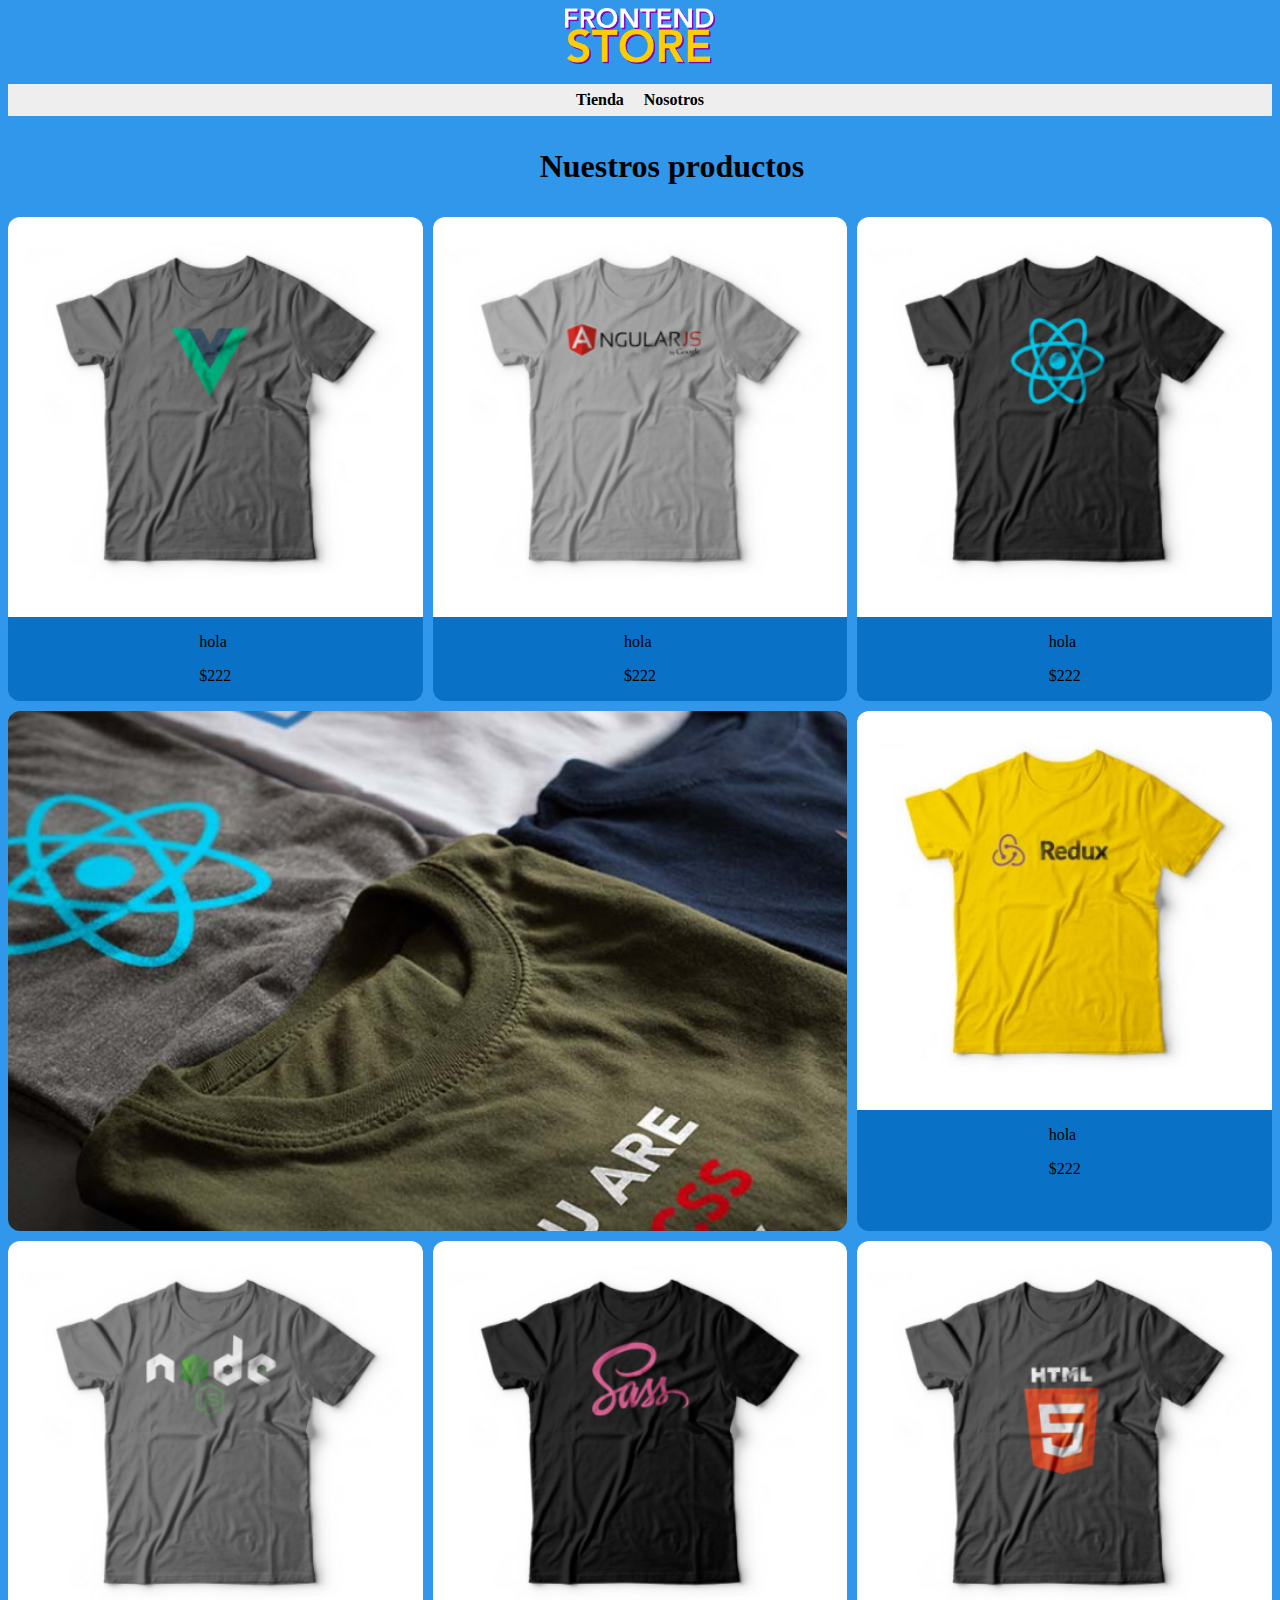
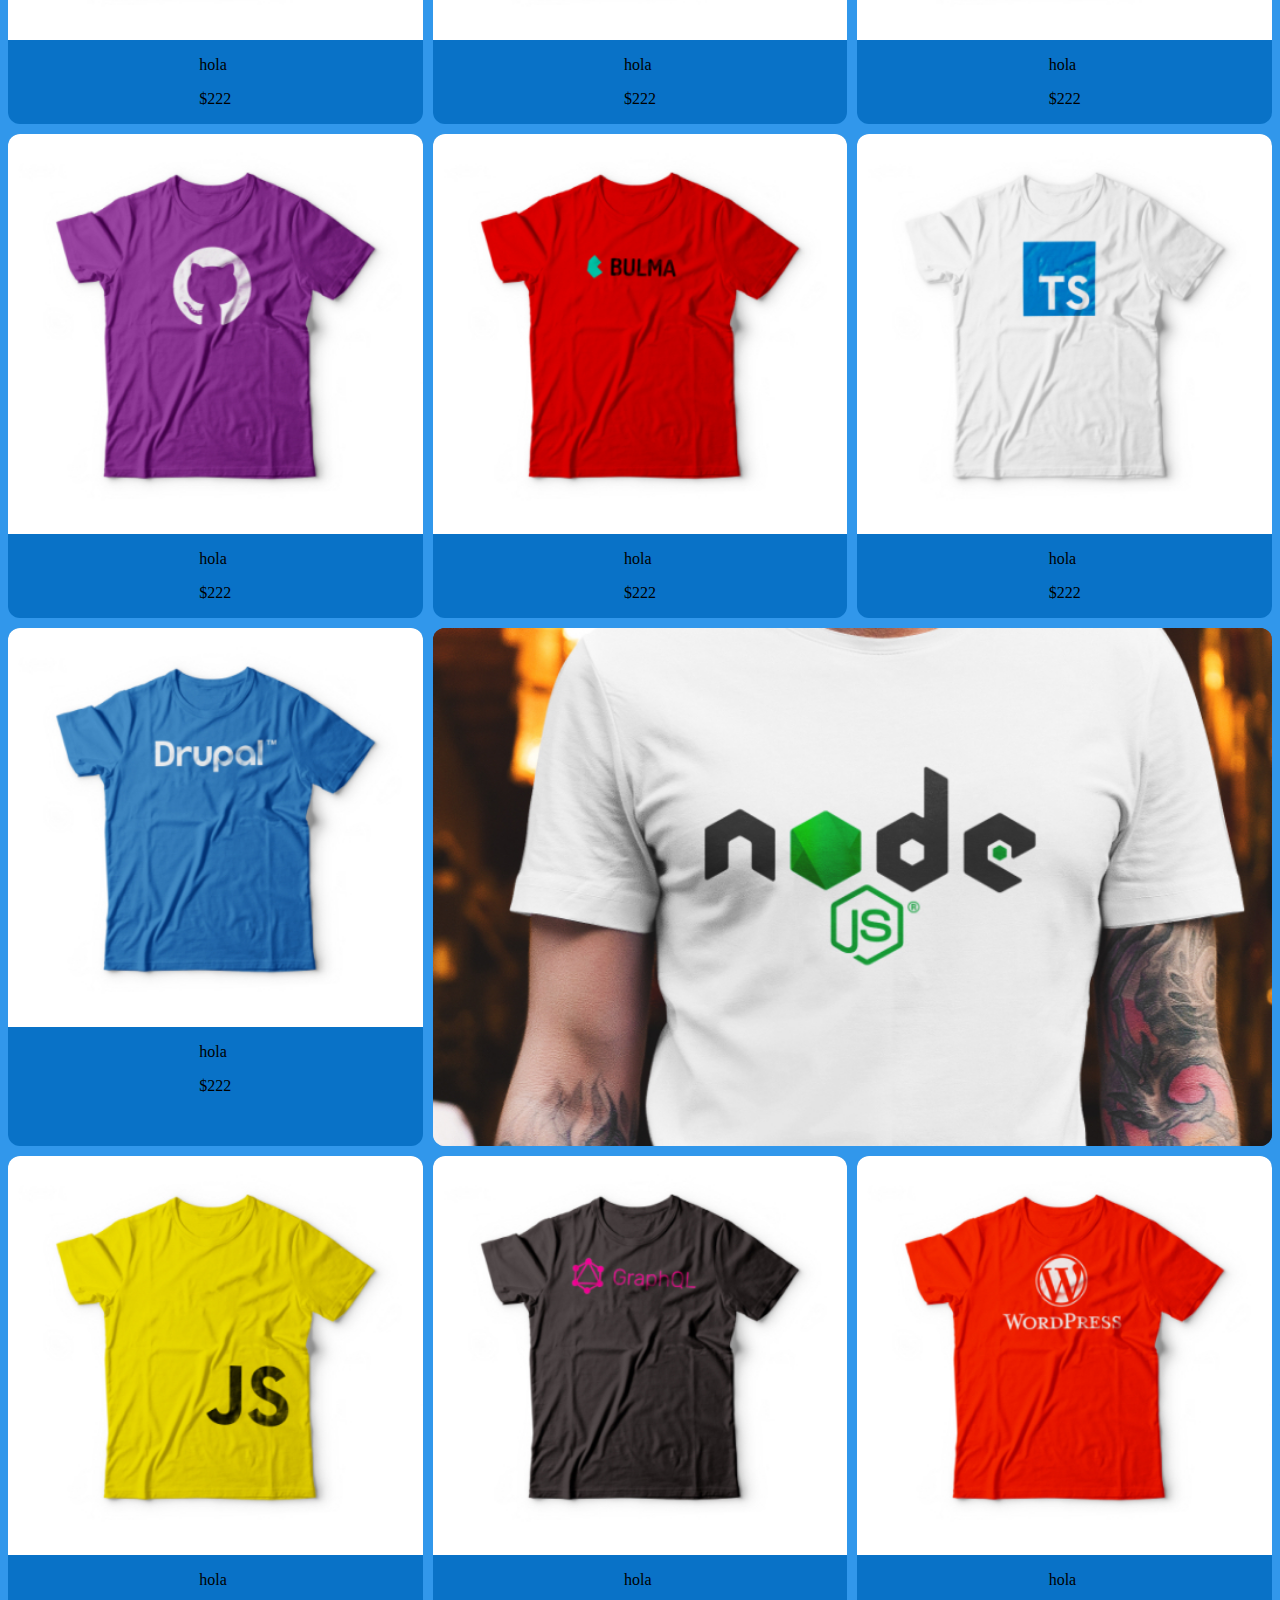
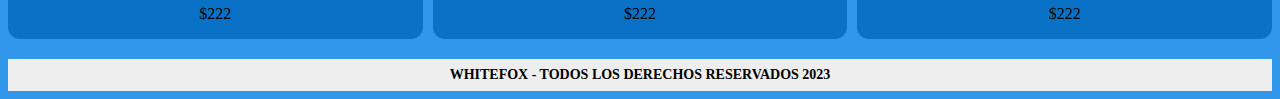
<file: tienda-camisas/index.html>
<html>
    <body>
        <head>
            <meta name="viewport" content="width=device-width, initial-scale=1.0">
            <title>whitefox | tienda de ropa </title>
            <link rel="icon" href="https://avatars.githubusercontent.com/u/118095052?v=4">
            <link rel="stylesheet" href="./estilos.css">
        </head>
        <header>
            <a class="img-logo" href="./index.html">
                <img src="./img/logo.png" alt="logo-tienda">
            </a>
            <nav>
                <a href="./index.html" class="link-tienda">Tienda</a>
                <a href="./nosotros.html" class="link-tienda">Nosotros</a>
            </nav>
        </header>
        <div class="container-tienda">
            <h1>Nuestros productos</h1>
            <div class="container-cards-prd">
                    <a href="./producto.html" class="producto">
                        <img class="producto-imagen" src="./img/1.jpg" alt="">
                        <div class="producto-text">
                            <p class="titulo-producto">hola</p>
                            <p class="precio-prd">$222</p>
                        </div>
                    </a>
                    <div class="producto">
                        <img class="producto-imagen" src="./img/2.jpg" alt="">
                        <div class="producto-text">
                            <p class="titulo-producto">hola</p>
                            <p class="precio-prd">$222</p>
                        </div>
                    </div>
                    <div class="producto">
                        <img class="producto-imagen" src="./img/3.jpg" alt="">
                        <div class="producto-text">
                            <p class="titulo-producto">hola</p>
                            <p class="precio-prd">$222</p>
                        </div>
                    </div>
                    <div class="producto-destacada">
                        <img class="producto-imagen" src="./img/grafico1.jpg" alt="">
                    </div>
                    <div class="producto">
                        <img class="producto-imagen" src="./img/4.jpg" alt="">
                        <div class="producto-text">
                            <p class="titulo-producto">hola</p>
                            <p class="precio-prd">$222</p>
                        </div>
                    </div>
                    <div class="producto">
                        <img class="producto-imagen" src="./img/5.jpg" alt="">
                        <div class="producto-text">
                            <p class="titulo-producto">hola</p>
                            <p class="precio-prd">$222</p>
                        </div>
                    </div>
                    <div class="producto">
                        <img class="producto-imagen" src="./img/6.jpg" alt="">
                        <div class="producto-text">
                            <p class="titulo-producto">hola</p>
                            <p class="precio-prd">$222</p>
                        </div>
                    </div>
                    <div class="producto">
                        <img class="producto-imagen" src="./img/7.jpg" alt="">
                        <div class="producto-text">
                            <p class="titulo-producto">hola</p>
                            <p class="precio-prd">$222</p>
                        </div>
                    </div>
                    <div class="producto">
                        <img class="producto-imagen" src="./img/8.jpg" alt="">
                        <div class="producto-text">
                            <p class="titulo-producto">hola</p>
                            <p class="precio-prd">$222</p>
                        </div>
                    </div>
                    <div class="producto">
                        <img class="producto-imagen" src="./img/9.jpg" alt="">
                        <div class="producto-text">
                            <p class="titulo-producto">hola</p>
                            <p class="precio-prd">$222</p>
                        </div>
                    </div>
                    <div class="producto">
                        <img class="producto-imagen" src="./img/10.jpg" alt="">
                        <div class="producto-text">
                            <p class="titulo-producto">hola</p>
                            <p class="precio-prd">$222</p>
                        </div>
                    </div>
                    <div class="producto-destacada-2">
                        <img class="producto-imagen" src="./img/grafico2.jpg" alt="">
                    </div>
                    <div class="producto">
                        <img class="producto-imagen" src="./img/11.jpg" alt="">
                        <div class="producto-text">
                            <p class="titulo-producto">hola</p>
                            <p class="precio-prd">$222</p>
                        </div>
                    </div>
                    <div class="producto">
                        <img class="producto-imagen" src="./img/12.jpg" alt="">
                        <div class="producto-text">
                            <p class="titulo-producto">hola</p>
                            <p class="precio-prd">$222</p>
                        </div>
                    </div>
                    <div class="producto">
                        <img class="producto-imagen" src="./img/13.jpg" alt="">
                        <div class="producto-text">
                            <p class="titulo-producto">hola</p>
                            <p class="precio-prd">$222</p>
                        </div>
                    </div>
                    <div class="producto">
                        <img class="producto-imagen" src="./img/14.jpg" alt="">
                        <div class="producto-text">
                            <p class="titulo-producto">hola</p>
                            <p class="precio-prd">$222</p>
                        </div>
                    </div>
                    
            </div>
        </div>

        
        <footer>
            <h2>WHITEFOX - TODOS LOS DERECHOS RESERVADOS 2023</h2>
        </footer>
    </body>
</html>
</file>
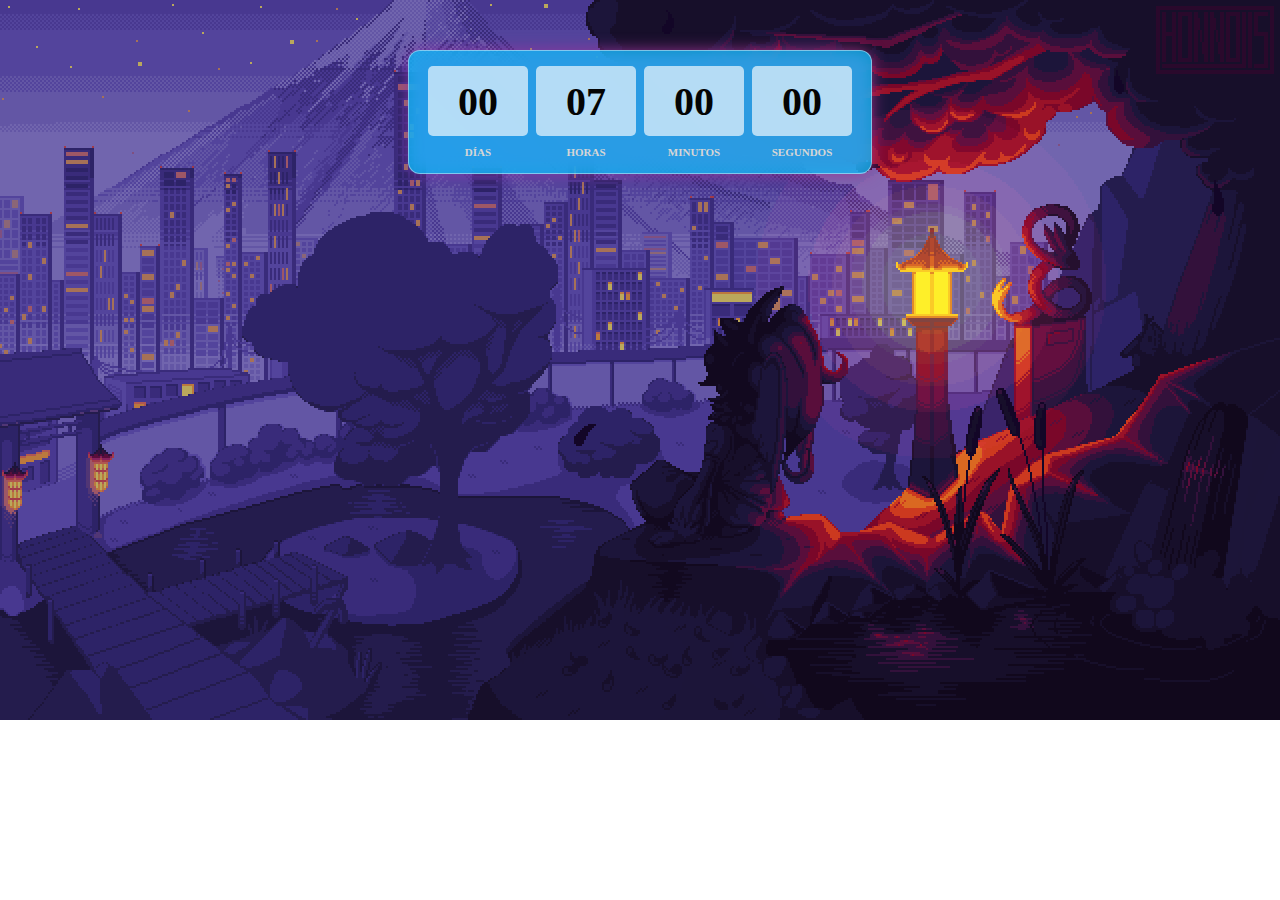
<file: temporizador/temporizador.html>
<!DOCTYPE html>
<html lang="en">
<head>
    <meta charset="UTF-8">
    <meta name="viewport" content="width=device-width, initial-scale=1.0">
    <title> Cuenta regresiva (Temporizador) </title>
    <link rel="stylesheet" href="./estilos.css">

</head>
<body>
    <div class="cont-temporizador">
    <div class="linea-cont">
        <div class="bloque">
            <div class="dias" id="dias">00</div>
            <p>DÍAS</p>
        </div>
        <div class="bloque">
            <div class="horas" id="horas">06</div>
            <p>HORAS</p>
        </div>
        <div class="bloque">
            <div class="minutos" id="minutos">49</div>
            <p>MINUTOS</p>
        </div>
        <div class="bloque">
            <div class="segundos" id="segundos">07</div>
            <p>SEGUNDOS</p>
        </div>
        </div>
    </div>
    <script src="./funcion.js"></script>

</body>
</html>
</file>
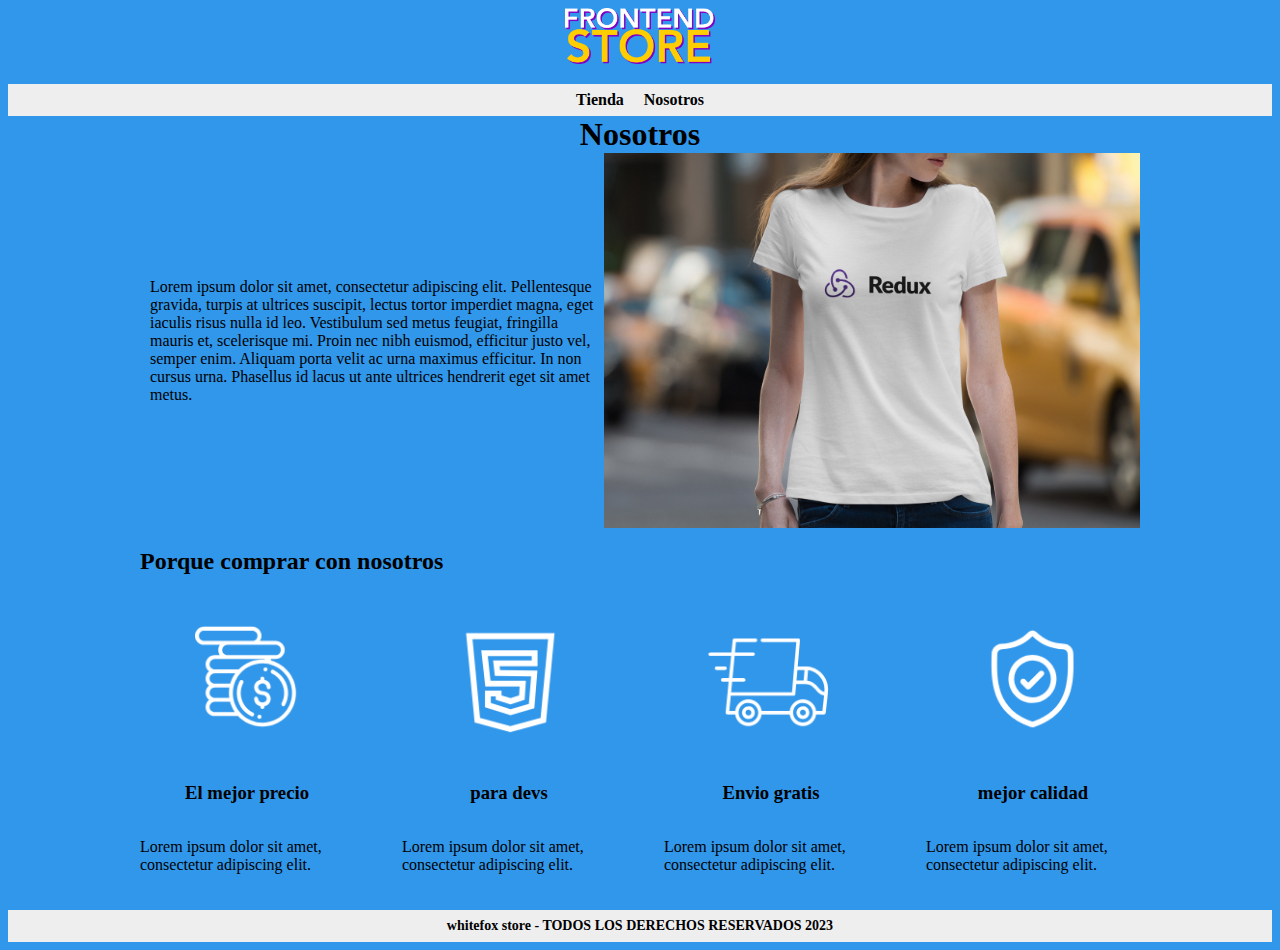
<file: tienda-camisas/nosotros.html>
<html>
    <body>
        <head>
            <meta name="viewport" content="width=device-width, initial-scale=1.0">
            <title>whitefox | tienda de ropa </title>
            <link rel="icon" href="https://avatars.githubusercontent.com/u/118095052?v=4">
            <link rel="stylesheet" href="./estilos.css">
        </head>
        <header>
            <a class="img-logo" href="./index.html">
                <img src="./img/logo.png" alt="logo-tienda">
            </a>
            <nav>
                <a href="./index.html" class="link-tienda">Tienda</a>
                <a href="./nosotros.html" class="link-tienda">Nosotros</a>
            </nav>
        </header>
        <div class="container-nosotros">
            <h1>Nosotros</h1>
            <div class="info-nosotros">
                <div class="nosotros-text">
                    <p>
                        Lorem ipsum dolor sit amet, consectetur adipiscing elit. Pellentesque gravida, turpis at ultrices suscipit, lectus tortor imperdiet magna, eget iaculis risus nulla id leo. Vestibulum sed metus feugiat, fringilla mauris et, scelerisque mi. Proin nec nibh euismod, efficitur justo vel, semper enim. Aliquam porta velit ac urna maximus efficitur. In non cursus urna. Phasellus id lacus ut ante ultrices hendrerit eget sit amet metus. 
                    </p>
                </div>
                <img src="./img/nosotros.jpg" alt="" class="nosotros-img">
            </div>
            <h2>Porque comprar con nosotros</h2>
            <section class="iconos-confianza">
                
                <div class="iconos-nosotros">
                    <img src="./img/icono_1.png" alt="">
                    <h3>El mejor precio</h3>
                    <p>Lorem ipsum dolor sit amet, consectetur adipiscing elit. </p>
                </div>
                <div class="iconos-nosotros">
                    <img src="./img/icono_2.png" alt="">
                    <h3>para devs</h3>
                    <p>Lorem ipsum dolor sit amet, consectetur adipiscing elit. </p>
                </div>
                <div class="iconos-nosotros">
                    <img src="./img/icono_3.png" alt="">
                    <h3>Envio gratis</h3>
                    <p>Lorem ipsum dolor sit amet, consectetur adipiscing elit. </p>
                </div>
                <div class="iconos-nosotros">
                    <img src="./img/icono_4.png" alt="">
                    <h3>mejor calidad</h3>
                    <p>Lorem ipsum dolor sit amet, consectetur adipiscing elit. </p>
                </div>
            </section>
        </div>
        <footer>
            <h2>whitefox store - TODOS LOS DERECHOS RESERVADOS 2023</h2>
        </footer>
    </body>
</html>
</file>
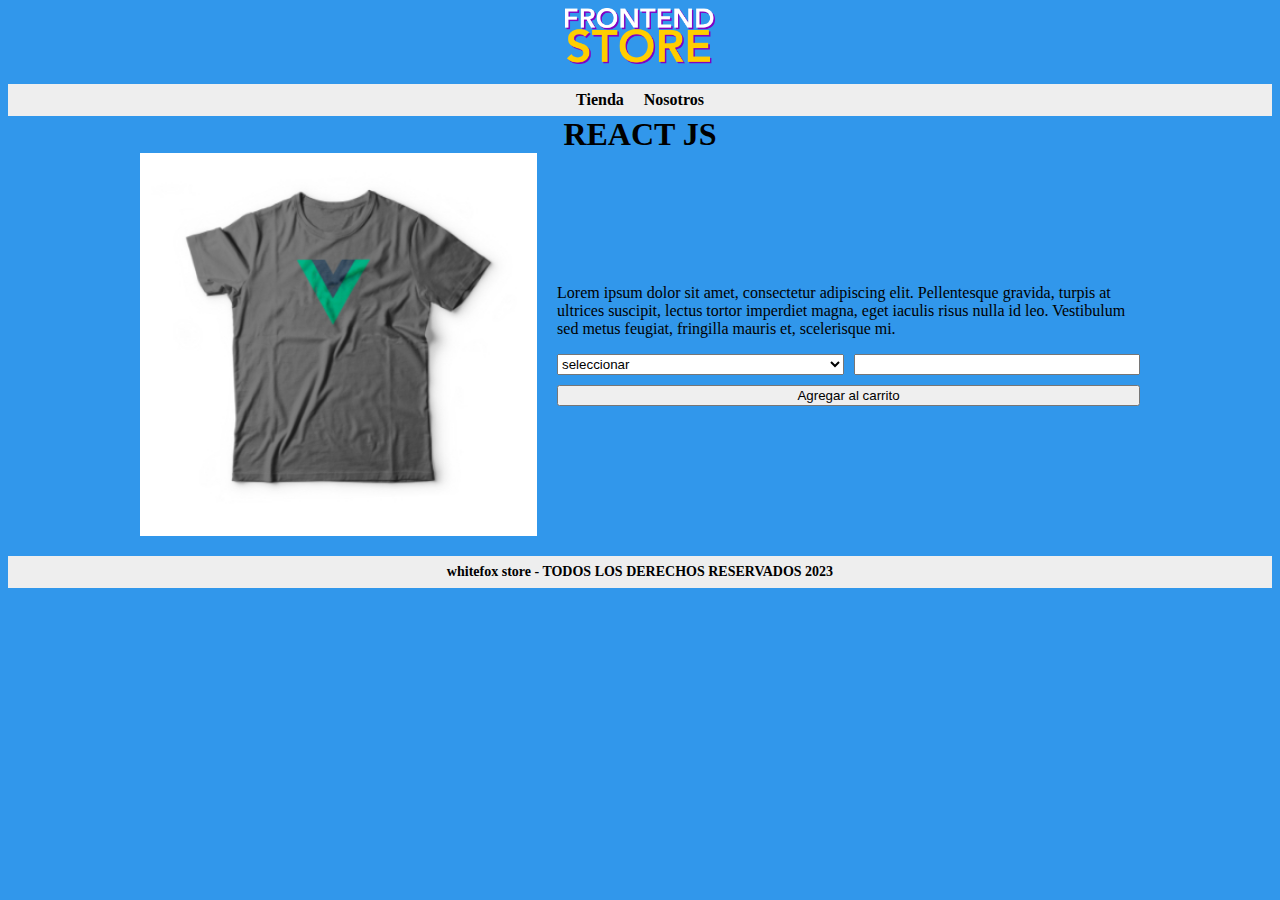
<file: tienda-camisas/producto.html>
<html>
    <body>
        <head>
            <meta name="viewport" content="width=device-width, initial-scale=1.0">
            <title>whitefox | tienda de ropa </title>
            <link rel="icon" href="https://avatars.githubusercontent.com/u/118095052?v=4">
            <link rel="stylesheet" href="./estilos.css">
        </head>
        <header>
            <a class="img-logo" href="./index.html">
                <img src="./img/logo.png" alt="logo-tienda">
            </a>
            <nav>
                <a href="./index.html" class="link-tienda">Tienda</a>
                <a href="./nosotros.html" class="link-tienda">Nosotros</a>
            </nav>
        </header>
        <div class="container-prd">
            <h1>REACT JS</h1>
            <div class="producto-content">
                <img src="./img/1.jpg" alt="" class="camisa">
                <div class="content-text">
                    <p>Lorem ipsum dolor sit amet, consectetur adipiscing elit. Pellentesque gravida, turpis at ultrices suscipit, lectus tortor imperdiet magna, eget iaculis risus nulla id leo. Vestibulum sed metus feugiat, fringilla mauris et, scelerisque mi.</p>
                    <form class="formulario">
                        <select name="" id="">
                            <option value="" disabled selected>seleccionar</option>
                            <option value="">chica</option>
                            <option value="">mediana</option>
                            <option value="">grande</option>
                        </select>
                        <input type="number" name="" id="" min="1" max="4">
                        <input type="submit" value="Agregar al carrito" class="enviar">
                    </form>
                    
                </div>
            </div>
        </div>
        <footer>
            <h2>whitefox store - TODOS LOS DERECHOS RESERVADOS 2023</h2>
        </footer>
    </body>
</html>
</file>
<file: tienda-camisas/estilos.css>
:root{
    --primario:rgb(49, 151, 235);
    --primarioOscuro:rgb(9, 114, 199);
    --secundario: rgb(238, 238, 238);
    --terciario:rgb(255, 238, 81);
    --fuente: 'montserrat', regular;
    
}
body{
    background: var(--primario);
    font-family: var(--fuente);
}
a{
    text-decoration: none;
    font-family: var(--fuente);
    color: black;
}
img{
    width: 100%;
}
.container-tienda{
    max-width: 1300px;
    width: 100%;
    margin: 0 auto;

}
header{
    display: flex;
    flex-direction: column;
    align-items: center;
    gap: 20px;
}
.img-logo img{
    width: 150px;
    margin: 0 auto;
}
nav{
    display: flex;
    justify-content: center;
    align-items: center;
    gap: 20px;
    width: 100%;
    background: var(--secundario);
    height: 2rem;
    font-family: var(--fuente);
    font-weight: 900;
}
.link-tienda:hover{
color: purple;
}
.container-tienda h1{
width: 100%;
margin: 2rem;
display: flex;
justify-content: center;
}
.container-nosotros h1{
    width: 100%;
    margin: 0 auto;
    display: flex;
    justify-content: center;
    }
    .container-prd h1{
        width: 100%;
        margin: 0 auto;
        display: flex;
        justify-content: center;
        }
.container-cards-prd{
    display: grid;
    grid-template-columns: repeat(3, 1fr);
    gap: 10px;
}
.producto{
    display: flex;
    flex-direction: column;
    align-items: center;
    border-radius: 12px;
    overflow: hidden;
    background: var(--primarioOscuro);
}
.producto-destacada{
    display: flex;
    flex-direction: column;
    align-items: center;
    border-radius: 12px;
    overflow: hidden;
    background: url(./img/grafico1.jpg);
    background-repeat: no-repeat;
    background-size: cover;
    grid-row: 2/3;
    grid-column: 1/3;
}
.producto-destacada-2{
    display: flex;
    flex-direction: column;
    align-items: center;
    border-radius: 12px;
    overflow: hidden;
    background: url(./img/grafico2.jpg);
    background-repeat: no-repeat;
    background-size: cover;
    grid-row: 5/6;
    grid-column: 2/4;
}
/*nosotros*/
.container-nosotros{
    max-width: 1000px;
    width: 100%;
    margin: 0 auto;

}
.info-nosotros{
    display: flex;
    flex-direction: row;
    align-items: center;
}
.nosotros-text{
    padding: 10px;
}
.iconos-confianza{
    display: flex;
    flex-direction: row;
    gap: 3rem;
}
.iconos-confianza h2{
    display: flex;
    justify-content: center;
    align-items: center;
}
.iconos-nosotros{
    display: flex;
    flex-direction: column;
    align-items: center;
}
.container-prd{
    max-width: 1000px;
    width: 100%;
    margin: 0 auto;
}
.producto-content{
    display: flex;
    flex-direction: row;
    align-items: center;
    gap: 20px;
}
.formulario{
    display: grid;
    grid-template-columns: repeat(2, 1fr);
    grid-template-rows: repeat(2,1fr);
    gap: 10px;
}
.enviar{
    grid-column: 1/3;
    grid-row: 2;
}
footer{
    display: flex;
    justify-content: center;
    align-items: center;
    gap: 20px;
    width: 100%;
    background: var(--secundario);
    height: 2rem;
    font-family: var(--fuente);
    font-weight: 900;
    margin-top: 20px; 
}
footer h2{
    font-size: 14px;
}
@media (max-width: 1000px){
    .container-cards-prd{
        display: grid;
        grid-template-columns: repeat(2, 1fr);
        gap: 10px;
    }
    .producto-destacada{
        display: flex;
        flex-direction: column;
        align-items: center;
        border-radius: 12px;
        overflow: hidden;
        background: url(./img/grafico1.jpg);
        background-repeat: no-repeat;
        background-size: cover;
        grid-row: 2/3;
        grid-column: 1/2;
    }
    .producto-destacada-2{
        display: flex;
        flex-direction: column;
        align-items: center;
        border-radius: 12px;
        overflow: hidden;
        background: url(./img/grafico2.jpg);
        background-repeat: no-repeat;
        background-size: cover;
        grid-row: 5/6;
        grid-column: 1/2;
    }
    .info-nosotros{
        display: grid;
        grid-template-columns: repeat(1,1fr);
        align-items: center;
    }
    .nosotros-img{
        grid-row: 1;
    }
}
@media (max-width: 480px){
    .container-cards-prd{
        display: grid;
        grid-template-columns: repeat(1, 1fr);
        gap: 10px;
    }
    .producto-destacada{
        display: flex;
        flex-direction: column;
        align-items: center;
        border-radius: 12px;
        overflow: hidden;
        background: url(./img/grafico1.jpg);
        background-repeat: no-repeat;
        background-size: cover;
        grid-row: 2;
        grid-column: 1;
    }
    .producto-destacada-2{
        display: flex;
        flex-direction: column;
        align-items: center;
        border-radius: 12px;
        overflow: hidden;
        background: url(./img/grafico2.jpg);
        background-repeat: no-repeat;
        background-size: cover;
        grid-row: 5;
        grid-column: 1;
    }
    .iconos-confianza{
        display: grid;
        grid-template-columns: repeat(2, 1fr);
        gap: 3rem;
    }
    .producto-content{
        display: flex;
        flex-direction: column;
        align-items: center;
        gap: 20px;
    }
}
</file>
<file: temporizador/estilos.css>
*{
    margin: 0px;
    padding: 0px;
    box-sizing: border-box;
}
  
body{
    /* background: linear-gradient(90deg, rgba(2,0,36,1) 0%, rgba(9,9,121,1) 35%, rgba(0,212,255,1) 100%); */
    background: url('./fondo.gif');
    background-repeat: no-repeat;
    background-size: 100%;
}
  
.cont-temporizador{
    display: flex;
    justify-content: center;
    margin-top: 50px;
    font-family: montserrat;
}
  
.cont-temporizador .bloque{
    margin: 0px 4px;
    display: flex;
    flex-direction: column;
    align-items: center;
}
  
.cont-temporizador .bloque div{
    display: flex;
    justify-content: center;
    align-items: center;
    background-color: #ffffffa6;
    /* box-shadow: 0px 0px 6px 1px #00c4ffeb; */
    color: #040404;
    font-size: 40px;
    font-weight: bold;
    width: 100px;
    height: 70px;
    margin-bottom: 10px;
    border-radius: 5px;
}
  
.cont-temporizador .bloque p{
    font-size: 11px;
    font-weight: bold;
    color: #d6d6d6;
}
.linea-cont {
    display: flex;
    border: 1px solid #ffffff70;
    padding: 15px;
    border-radius: 12px;
    position: relative;
    background: #00c3ffb8;
}
.linea-cont::before{
    content: "";
    position: absolute;
    top: 0;
    left: 0;
    z-index: -1;
    width: 100%;
    height: 100%;
    background: linear-gradient(45deg, rgba(131,58,180,1) 0%, rgba(253,29,29,1) 50%, rgba(252,176,69,1) 100%);
    background-size: 800%;
    border-radius: 12px;
    filter: blur(8px);
    animation: glow 20s linear infinite;
}
@keyframes glow {
    0%{
        background-position: 0 0;
    }
    50%{
        background-position: 400% 0;
    }
    100%{
        background-position: 0 0;
    }
}
</file>
